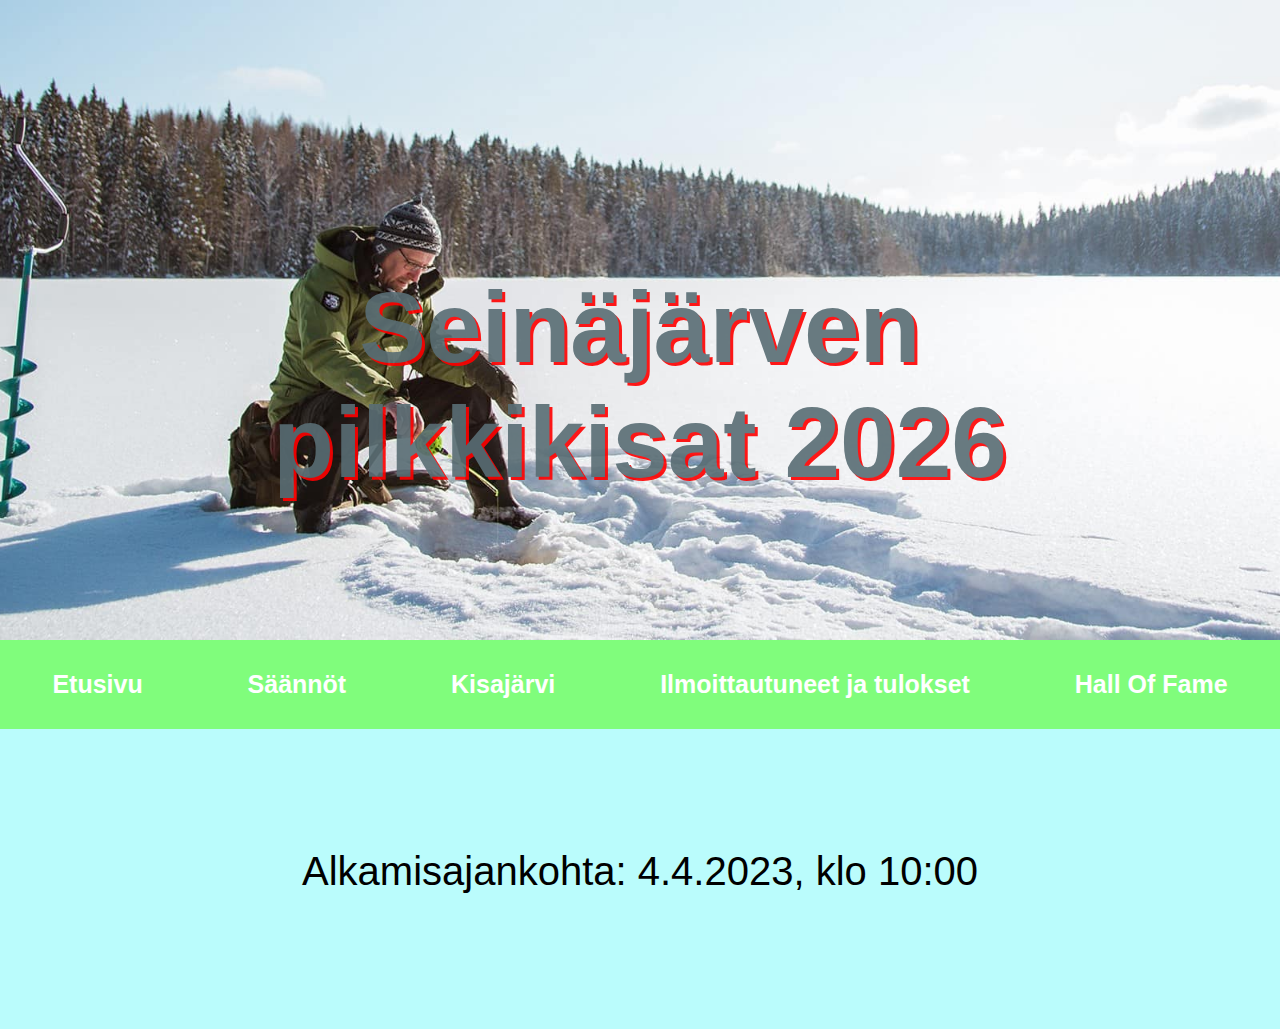
<file: index.html>
<!DOCTYPE html>

<html>

<head>
    <title>Seinäjärven pilkkikisat</title>
    <link rel="stylesheet" href="tyylit/tyylit.css">
    <meta charset="UTF-8">
    <meta name="viewport" content="width=device-width, initial-scale=1">
</head>

<body onload="countdown();">
    
<div class="header">
    <h1 style="margin-top: 50px;" id="etusivuOtsikko"></h1>
</div>
<div class="navpalkki">
    <a href="index.html">
        Etusivu</a>
    <a href="sivut/saannot.html">
        Säännöt</a>
    <a href="https://www.jarviwiki.fi/wiki/Sein%C3%A4j%C3%A4rvi_(42.074.1.002)">
        Kisajärvi</a>
    <a href="sivut/osallistujat.html">
        Ilmoittautuneet ja tulokset</a>
    <a href="sivut/HallOfFame.html">
        Hall Of Fame</a>
</div>
<div class="etusivu_ala">
    <p id="laskuri"></p>
    <p>Alkamisajankohta: 4.4.2023, klo 10:00 </p>
</div>
<script>
    function countdown() {
        //Alkamisajankohta
        var maarapaiva = new Date("April 4, 2023 10:00:00").getTime();

        //Päivitys joka 1 sekuntti
        var x = setInterval(function() {

            // Tämänhetkinen aika
            var aikaNyt = new Date().getTime();

            // Aika määräpäivään
            var aikaaJaljella = maarapaiva - aikaNyt;

            // Laskenta päiville tunneille minuuteille ja sekunneille
            var paivat = Math.floor(aikaaJaljella / (1000 * 60 * 60 * 24));
            var tunnit = Math.floor((aikaaJaljella % (1000 * 60 * 60 * 24)) / (1000 * 60 * 60));
            var minuutit = Math.floor((aikaaJaljella % (1000 * 60 * 60)) / (1000 * 60));
            var sekunnit = Math.floor((aikaaJaljella % (1000 * 60)) / 1000);

            // Vienti sivulle
            document.getElementById("laskuri").innerHTML ="Seuraavat kisat alkavat: " + paivat + "p " + tunnit + "t "
            + minuutit + "m " + sekunnit + "s ";

            // Jos aika kulunut loppuun näytetään:
            if (aikaaJaljella < 0) {
            clearInterval(x);
            document.getElementById("laskuri").innerHTML = "Seuraavien kisojen ajankohta on vielä päättämättä";
            }
        }, 1000);
    }
    //etusivun otsikon kirjoittaminen (vuosiluku päivittyy automaattisesti)
    var nyt =  new Date();
    var vuosi = nyt.getFullYear();
    document.getElementById("etusivuOtsikko").innerHTML = "Seinäjärven pilkkikisat " + vuosi;
</script>

</body>

</html>
</file>
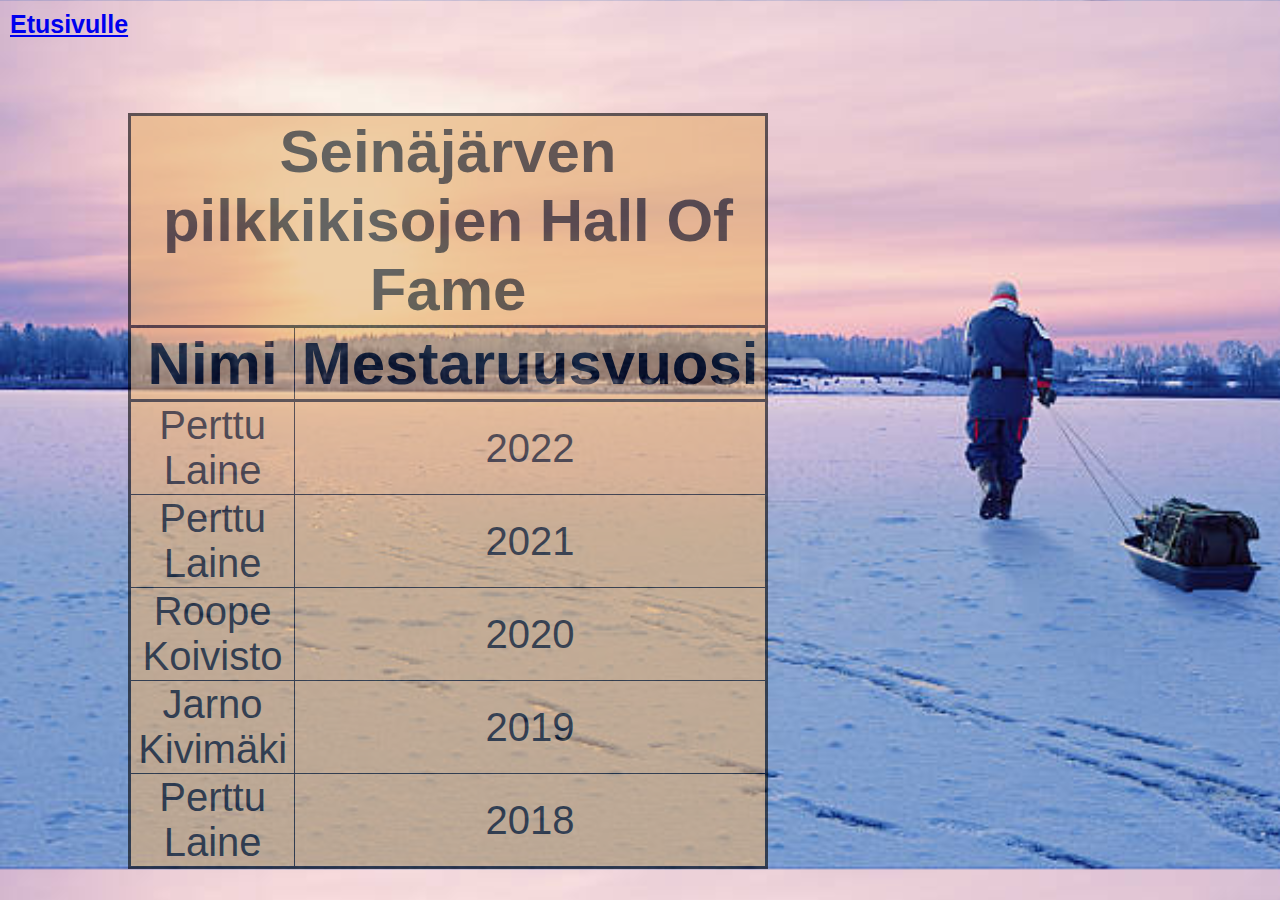
<file: sivut/HallOfFame.html>
<!DOCTYPE html>

<html>

<head>

    <title>Hall Of Fame</title>
    <link rel="stylesheet" href="../tyylit/tyylit.css">
    <meta charset="UTF-8">
    <meta name="viewport" content="width=device-width, initial-scale=1">

</head>

<body class="HallOfFame">

    <div class="takaisin">
        <a href="../index.html">Etusivulle</a>
    </div>
    <div>
        <table>
            <tr>
                <th colspan="2">Seinäjärven pilkkikisojen Hall Of Fame</th>
            </tr>
            <tr>
                <th>Nimi</th>
                <th>Mestaruusvuosi</th>
            </tr>
            <tr>
                <td>Perttu Laine</td>
                <td>2022</td>
            </tr>
            <tr>
                <td>Perttu Laine</td>
                <td>2021</td>
            </tr>
            <tr>
                <td>Roope Koivisto</td>
                <td>2020</td>
            </tr>
            <tr>
                <td>Jarno Kivimäki</td>
                <td>2019</td>
            </tr>
            <tr>
                <td>Perttu Laine</td>
                <td>2018</td>
            </tr>
        </table>
    </div>

</body>

</html>
</file>
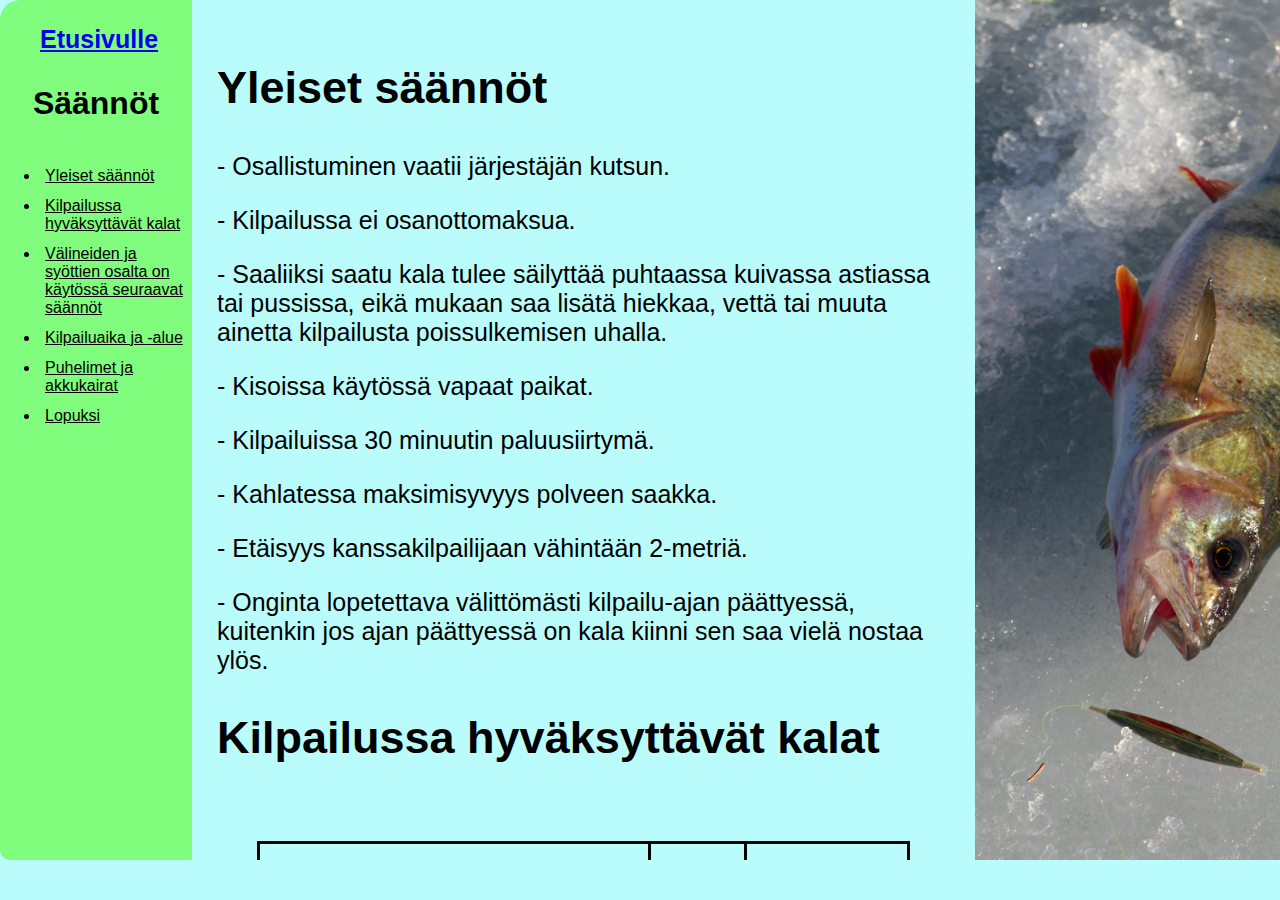
<file: sivut/saannot.html>
<!DOCTYPE html>

<html>

<head>

    <title>Säännöt</title>
    <link rel="stylesheet" href="../tyylit/tyylit.css">
    <meta charset="UTF-8">
    <meta name="viewport" content="width=device-width, initial-scale=1">

</head>

<body>

    <div class="saannot">
        <div class="navipalkki_sivu">
            <div class="navipalkki_sivu_yla">
                <div class="takaisin">
                    <a href="../index.html">Etusivulle</a>
                </div>
                <div class="syottopalkki_otsikko">
                    <h1>Säännöt</h1>
                </div>
            </div>
            <div class="navipalkki_sivu_ala">
                <ul>
                    <li><a href="#osa1">Yleiset säännöt</a></li>
                    <li><a href="#osa2">Kilpailussa hyväksyttävät kalat</a></li>
                    <li><a href="#osa3">Välineiden ja syöttien osalta on käytössä seuraavat säännöt</a></li>
                    <li><a href="#osa4">Kilpailuaika ja -alue</a></li>
                    <li><a href="#osa5">Puhelimet ja akkukairat</a></li>
                    <li><a href="#osa6">Lopuksi</a></li>
                </ul>
            </div>
        </div>
        <div class="saannot_paateksti">
            <h2 id="osa1">Yleiset säännöt</h2>
            <p>- Osallistuminen vaatii järjestäjän kutsun.</p>
            <p>- Kilpailussa ei osanottomaksua.</p>
            <p>- Saaliiksi saatu kala tulee säilyttää puhtaassa kuivassa astiassa tai pussissa, 
                eikä mukaan saa lisätä hiekkaa, vettä tai muuta ainetta kilpailusta poissulkemisen 
                uhalla.</p>
            <p>- Kisoissa käytössä vapaat paikat.</p>
            <p>- Kilpailuissa 30 minuutin paluusiirtymä.</p>
            <p>- Kahlatessa maksimisyvyys polveen saakka.</p>
            <p>- Etäisyys kanssakilpailijaan vähintään 2-metriä.</p>
            <p>- Onginta lopetettava välittömästi kilpailu-ajan päättyessä, kuitenkin jos ajan 
                päättyessä on kala kiinni sen saa vielä nostaa ylös.</p>
            <h2 id="osa2">Kilpailussa hyväksyttävät kalat</h2>
            <div class="kalataulukko">
                <table>
                    <tr>
                        <th>Kuva</th>
                        <th>Laji</th>
                        <th>Lisätietoa</th>
                    </tr>
                    <tr>
                        <td><img src="../media/ahven.jpg"></td>
                        <td>Ahven</td>
                        <td><a href="https://fi.wikipedia.org/wiki/Ahven">Ahven Wiki</a></td>
                    </tr>
                    <tr>
                        <td><img src="../media/hauki.jpg"></td>
                        <td>Hauki</td>
                        <td><a href="https://fi.wikipedia.org/wiki/Hauki">Hauki Wiki</a></td>
                    </tr>
                    <tr>
                        <td><img src="../media/kuha.jpg"></td>
                        <td>Kuha</td>
                        <td><a href="https://fi.wikipedia.org/wiki/Kuha">Kuha Wiki</a></td>
                    </tr>
                </table>
            </div>
            <h2 id="osa3">Välineiden ja syöttien osalta on käytössä seuraavat säännöt</h2>
            <p>Kilpailija ei saa käyttää muuta pyyntivälinettä kuin yhdellä (1) yksihaaraisella 
                koukulla, painolla ja koholla varustettua enintään 10 metrin pituista vapaonkea. 
                Pilkin käyttö painona ja sivutapsin käyttö on kielletty. Siiman tulee olla 
                kiinnitettynä vavan kärkiosaan. Siimassa olevien painojen määrä ei saa ylittää 
                kohon kantavuutta. Ongittaessa on kohon oltava vedessä. Varavälineitä saa olla 
                mukana. Haavin käyttö ongessa kiinni olevan kalan ylösotossa on sallittu.</p>
            <p>Syötteinä voi käyttää toukkia, matoja, hyönteisiä ja muita eläinkuntaan kuuluvia 
                syöttejä, poisluettuna kalat ja kalan palat. Luonnollisen syötin väriä tai hajua 
                ei rajoiteta. Taikinamassan ja keinotekoisten syöttien käyttö ja liima-aineen 
                lisääminen syöttien joukkoon on kielletty. Koukun päällystäminen loistemaalilla 
                on kielletty. Syöttien heittäminen veteen ja kaikenlainen muu houkuttelu on 
                kielletty.</p>
            <h2 id="osa4">Kilpailuaika ja -alue</h2>
            <p>Kilpailuaika on neljä (4) tuntia. Kilpailijat saavat siirtyä kilpailualueelle noin puoli tuntia 
                ennen kilpailun alkua suoritetun selostus- ja avajaistilaisuuden jälkeen lähtöluvan
                saatuaan. Varsinaisen kilpailun alkamis- ja päättymishetki osoitetaan selvällä 
                merkillä. Avannon tekoa ei voi aloittaa ennen kuin kilpailun alkamishetken merkki 
                on annettu sillä kairan terän tulee olla suojattu siihen asti. Kilpailijoiden on 
                lopetettava kalastaminen päättymismerkkiin, jonka jälkeen heillä on puoli tuntia
                aikaa siirtyä merkitylle maalialueelle. Myöhästyneiden kilpailijoiden saalista ei 
                punnita. Siirtymisvaiheiden sekä kilpailun aikana merkityltä kilpailualueelta 
                poistuminen on kielletty.</p>
            <p>Kilpailualue on selvästi merkittävä ja pilkkiminen tämän alueen ulkopuolella on 
                kielletty. Varusteiden vieminen kilpailualueelle ennen kilpailua ja varusteiden 
                jättäminen kilpailualueelle kilpailun jälkeen on kielletty. Toisen kilpailijan 
                avustaminen kilpailutilanteessa kilpailun aikana on kielletty. Avannon teko 
                (ellei toisin määrätä) 50 metriä lähemmäksi aurattuja tai merkittyjä jääteitä
                sekä virallisesti merkittyjä pyydyksiä on kielletty. Kiellon rikkoja on 
                velvollinen, kilpailusta pois sulkemisen lisäksi, vaadittaessa maksamaan uuden tien 
                aukaisemisen. Pilkkiminen ja reiän kairaaminen viittä (5) metriä lähemmäksi toisen 
                avantoa on kielletty. Kilpailun aikana teräsuojaamatonta jääkairaa ei saa jättää 
                lumelle tai jäälle makaamaan, vaan se on kairattava pilkkimisen ajaksi pystyyn.</p>
            <h2 id="osa5">Puhelimet ja akkukairat</h2>
            <p>Puhelimen käyttö on sallittu siirtymisvaiheiden sekä kilpailun aikana.
                Kaikuluotaimen käyttö on kielletty. GPS ja akkukaira sallittu. Akku ei saa olla 
                kiinni lähtö- eikä punnituspaikoilla.</p>
            <h2 id="osa6">Lopuksi</h2>
            <p> Kilpailussa on jokaisella kilpailijalla oltava mukanaan jäänaskalit. Jokaisella kilpailuun
                osallistuvalla on oltava henkilökohtainen jääkaira. Lähtö- ja maalialueella liikuttaessa ja
                kilpailualueella siirtymäaikana aina aloitusmerkkiin asti kairan terän on oltava suojattuna,
                lopetusmerkin jälkeen kairan terä on välittömästi suojattava.</p>
            <p>Jokainen kilpailija osallistuu kilpailuun omalla vastuullaan.</p>
            <p>Kilpailualueella häiritsevä käyttäytyminen on kielletty.</p>
            <p>Palkinnon arvon mahdollinen ilmoittaminen verottajalle on palkinnon saaneen vastuulla.</p>
        </div>
        <div class="saannot_sivukuva">
        </div>
    </div>

</body>

</html>
</file>
<file: tyylit/tyylit.css>
/* ------- Yleiset-----*/
body {
    font-family: Arial;
    margin: 0;
    background: rgb(186, 252, 252);
}

.takaisin {
    font-size: 25px;
    display: block;
    text-align: center;
    color: black;
    font-weight: bold;
    padding: 10px;
}

button {
    background-color: rgb(26, 196, 159);
    border: none;
    color: white;
    padding: 15px 32px;
    text-align: center;
    text-decoration: none;
    display: inline-block;
    font-size: 16px;
}

input {
    width: 100%;
    padding: 12px 20px;
    margin: 8px 0;
    box-sizing: border-box;
    border: 2px solid rgb(26, 196, 159);
    border-radius: 4px;
}

table, th, td {
    border: 1px solid;
    border-collapse: collapse;
}

/*------------------Etusivu---------------------*/
.header {
    padding: 220px;
    background-image: url("../media/pilkkija.jpg");
    background-color: rgb(186, 252, 252); 
    height: 200px; 
    background-position: center; 
    background-repeat: no-repeat; 
    background-size: cover; 
    color: rgb(128, 253, 124);
}

.header h1 {
    font-size: 100px;
    color: rgb(89, 109, 116);
    text-shadow: 3px 3px red;
    text-align: center;
    opacity: 0.9;
}

.note {
    font-style: italic;
    color: black;
    padding-top: 2%;
}

/* Navigaatiopalkki */
.navpalkki {
    display: flex;
    align-items: stretch;
    background-color: rgb(128, 253, 124);
}
  
.navpalkki a {
    flex-grow: 1;
    color: white;
    padding: 30px 20px;
    text-decoration: none;
    font-size: 25px;
    font-weight: bold;
    text-align: center;
    align-content: stretch;
}
  
.navpalkki a:hover {
    background-color: rgb(241, 7, 7);
    color: black;
}

/* Etusivun alapää */
.etusivu_ala {
    display: flex;
    height: 300px;
    flex-direction: column;
}

.etusivu_ala p {
    text-align: center;
    font-size: 40px;
}

/*--------------------------Säännöt----------------------*/

.saannot {
    display: flex;
    border-radius: 20px;
    background: rgb(186, 252, 252);
    height: calc(100vh - 40px);
    color: black;
}

.navipalkki_sivu {
    width: 15%;
    background: rgb(128, 253, 124);
    height: 100%;
    border-top-left-radius: 20px;
    border-bottom-left-radius: 10px;
}

.saannot_paateksti {
    width: 60%;
    padding: 25px;
    overflow: auto;
}

.saannot_paateksti h2{
    font-size: 45px;
}

.saannot_paateksti p {
    font-size: 25px;
}
.navipalkki_sivu .navipalkki_sivu_yla {
    padding: 15px 30px 2px;
}

.navipalkki_sivu .navipalkki_sivu_ala {
    padding-left: 0px;
}

.navipalkki_sivu .navipalkki_sivu_ala ul li a {
    padding: 5px;
    display: block;
    color: black;
    border-top-left-radius: 5px;
    border-bottom-left-radius: 5px;
    margin-bottom: 2px;
}

.saannot_paateksti .kalataulukko {
    padding: 40px;
}

.saannot_paateksti .kalataulukko table {
    border: 3px solid;
    width: 100%;
}

.saannot_paateksti .kalataulukko tr {
    border: 3px solid;
}

.saannot_paateksti .kalataulukko th {
    border: 3px solid;
    height: 70px;
}

.saannot_paateksti .kalataulukko td {
    border: 3px solid;
    text-align: center;
}

.saannot_sivukuva {
    width: 25%;
    background-image: url("../media/saannot_sivukuva.jpg");
    background-size: cover;
}

/*------------------Ilmoittautuneet ja tulokset----------------*/

.osallistujat_otsikko {
    text-align: center;
    font-size: 30px;
}

.taulukkosivut {
    display: flex;
    border-radius: 20px;
    background: rgb(186, 252, 252);
    height: calc(100vh - 40px);
    color: black;
}

.syottopalkki {
    width: 25%;
    background: rgb(128, 253, 124);
    height: 150%;
    border-top-left-radius: 20px;
    border-bottom-left-radius: 20px;
}

.syottopalkki .navipalkki_sivu_yla {
    padding: 15px 30px 2px;
}

.syottopalkki_otsikko {
    text-align: center;
}

.syottopalkki_kentat {
    padding-left: 10px;
}

.syottopalkki_kentat .syottopalkkiEkaKentta {
    border: 10px solid rgb(41, 38, 206);
    padding: 20px;
    margin: 10px;
}

.syottopalkki_kentat .syottopalkkiTokaKentta {
    border: 10px solid rgb(41, 38, 206);
    padding: 20px;
    margin: 10px;
}

.syottopalkki_kentat .syottopalkkiKolmasKentta {
    border: 10px solid rgb(41, 38, 206);
    padding: 20px;
    margin: 10px;
}

.osallistujat_taulukko {
    width: 60%;
    display: flex;
    flex-direction: column;
}

.osallistujat_taulukko h2{
    font-size: 45px;
    text-align: center;
}

.osallistujat_taulukko table {
    border-collapse: collapse;
    margin-left: auto;
    margin-right: auto;
    border: 3px solid;
    width: 80%;
}

.osallistujat_taulukko th {
    font-size: 30px;
    border: 2px solid;
}

.osallistujat_taulukko td {
    font-size: 20px;
    border: 1px solid;
}

.osallistujat_taulukko .osallistujat {
    padding: 20px;
}

.osallistujat_taulukko td {
    padding: 10px;
    border: 1px solid;
}

.laskuriTaulukot {
    display: flex;
    padding: 5px;
}

.laskuriTaulukot table {
    border: 1px solid;
}

.laskuriTaulukot th tr td {
    border: 1px solid;
    padding: 20px;
}

.laskuriTaulukot .parhaatNimet {
    margin-left: 20px;
}

/*-------------------Hall Of Fame----------------*/

.HallOfFame {
    background-image: url("../media/hallOfFame2.jpg");
    background-size: cover;
}

.HallOfFame table {
    margin-left: 10%;
    margin-top: 5%;
    border: 3px solid;
    width: 50%;
    background-color:rgb(231, 176, 112) ;
    opacity: 0.6;
}

.HallOfFame th {
   font-size: 60px;
   text-align: center;
   border-bottom: 3px solid;
}

.HallOfFame td {
   font-size: 40px;
   text-align: center;
   border-bottom: 1px solid;
}

.HallOfFame .takaisin {
    font-size: 25px;
    display: block;
    text-align: left;
    color: black;
    font-weight: bold;
    padding: 10px;
}
</file>
